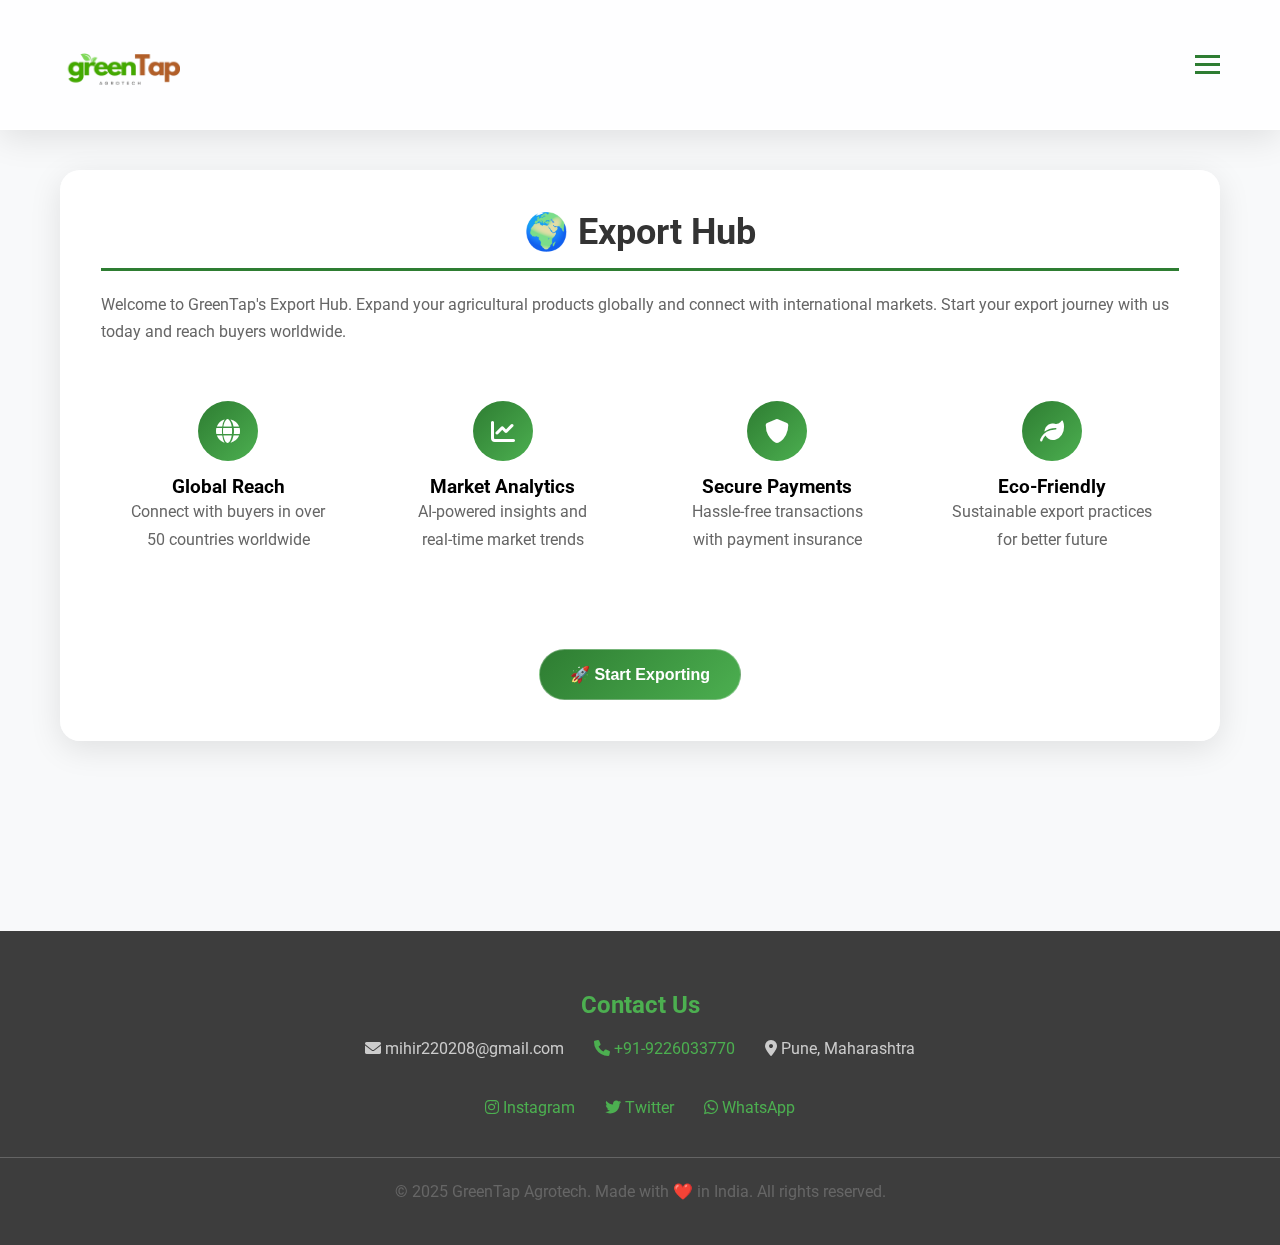
<file: export-hub.html>
<!DOCTYPE html>
<html lang="en">
<head>
  <meta charset="UTF-8" />
  <meta name="viewport" content="width=device-width, initial-scale=1.0" />
  <title>Export Hub - GreenTap Agrotech</title>
  <link href="https://fonts.googleapis.com/css2?family=Roboto:wght@300;400;500;600;700&display=swap" rel="stylesheet" />
  <link href="https://cdnjs.cloudflare.com/ajax/libs/font-awesome/6.0.0/css/all.min.css" rel="stylesheet" />
  <style>
    * { 
      margin: 0; 
      padding: 0; 
      box-sizing: border-box; 
    }
    
    html, body {
      font-family: 'Roboto', sans-serif;
      scroll-behavior: smooth;
      background-color: #f8f9fa;
    }

    /* Header with Glassy Effect - Fixed Height */
    header {
      position: fixed;
      top: 0;
      left: 0;
      width: 100%;
      height: 130px;
      background: rgba(255, 255, 255, 0.85);
      backdrop-filter: blur(15px);
      -webkit-backdrop-filter: blur(15px);
      border-bottom: 1px solid rgba(255, 255, 255, 0.2);
      box-shadow: 0 8px 32px rgba(0, 0, 0, 0.1);
      z-index: 999;
      transition: all 0.3s ease;
    }

    header.scrolled {
      background: rgba(255, 255, 255, 0.95);
      backdrop-filter: blur(20px);
      -webkit-backdrop-filter: blur(20px);
      box-shadow: 0 8px 40px rgba(0, 0, 0, 0.15);
    }

    .header-content {
      max-width: 1200px;
      margin: 0 auto;
      padding: 10px 20px;
      height: 100%;
      display: flex;
      justify-content: space-between;
      align-items: center;
      gap: 15px;
    }

    .logo {
      display: flex;
      align-items: center;
      justify-content: flex-start;
      height: 100%;
      flex: 0 0 50%;
      min-width: 400px;
    }

    .logo-img {
      height: 120px;
      width: auto;
      max-width: 100%;
      object-fit: contain;
      margin-right: auto;
    }

    .hamburger {
      display: block;
      cursor: pointer;
      z-index: 1001;
      flex-shrink: 0;
    }

    .hamburger span {
      display: block;
      width: 25px;
      height: 3px;
      background: #2E7D32;
      margin: 5px 0;
      transition: all 0.3s ease;
    }

    .hamburger.active span:nth-child(1) {
      transform: rotate(45deg) translate(5px, 5px);
    }

    .hamburger.active span:nth-child(2) {
      opacity: 0;
    }

    .hamburger.active span:nth-child(3) {
      transform: rotate(-45deg) translate(7px, -6px);
    }

    /* Navigation Menu with Glassy Effect */
    .nav-menu {
      position: fixed;
      top: 0;
      right: 0;
      width: 320px;
      height: 100%;
      background: rgba(255, 255, 255, 0.9);
      backdrop-filter: blur(20px);
      -webkit-backdrop-filter: blur(20px);
      border-left: 1px solid rgba(255, 255, 255, 0.2);
      padding: 100px 20px 20px;
      transform: translateX(100%);
      transition: transform 0.3s ease-in-out;
      z-index: 1000;
      overflow-y: auto;
    }

    .nav-menu.active {
      transform: translateX(0);
    }

    .nav-menu a {
      color: #333;
      text-decoration: none;
      padding: 15px 20px;
      margin-bottom: 10px;
      border-radius: 15px;
      background: rgba(255, 255, 255, 0.6);
      backdrop-filter: blur(10px);
      -webkit-backdrop-filter: blur(10px);
      border: 1px solid rgba(255, 255, 255, 0.3);
      transition: all 0.3s ease;
      display: block;
      font-weight: 500;
    }

    .nav-menu a:hover {
      background: rgba(46, 125, 50, 0.1);
      border-color: rgba(46, 125, 50, 0.3);
      color: #2E7D32;
      transform: translateX(-5px);
    }

    .overlay {
      position: fixed;
      top: 0;
      left: 0;
      width: 100%;
      height: 100%;
      background: rgba(0, 0, 0, 0.3);
      backdrop-filter: blur(2px);
      -webkit-backdrop-filter: blur(2px);
      opacity: 0;
      pointer-events: none;
      transition: opacity 0.3s ease;
      z-index: 999;
    }

    .overlay.active {
      opacity: 1;
      pointer-events: auto;
    }

    /* Main Content */
    .main-content {
      margin-top: 130px;
      padding: 40px 20px 80px;
      max-width: 1200px;
      margin-left: auto;
      margin-right: auto;
    }

    .section {
      background: rgba(255, 255, 255, 0.9);
      backdrop-filter: blur(15px);
      -webkit-backdrop-filter: blur(15px);
      border: 1px solid rgba(255, 255, 255, 0.3);
      box-shadow: 0 8px 32px rgba(0, 0, 0, 0.1);
      padding: 40px;
      border-radius: 20px;
      margin-bottom: 30px;
      opacity: 0;
      transform: translateY(50px);
      transition: opacity 0.6s, transform 0.6s;
    }

    .section.visible {
      opacity: 1;
      transform: translateY(0);
    }

    .section-title {
      font-size: 36px;
      margin-bottom: 20px;
      color: #333;
      font-weight: 700;
      text-align: center;
      border-bottom: 3px solid #2E7D32;
      padding-bottom: 15px;
    }

    p {
      font-size: 16px;
      line-height: 1.7;
      color: #666;
      margin-bottom: 20px;
    }

    .button {
      padding: 15px 30px;
      border: none;
      border-radius: 30px;
      background: linear-gradient(135deg, #2E7D32, #4CAF50);
      color: white;
      font-size: 16px;
      font-weight: 600;
      cursor: pointer;
      transition: all 0.3s;
      margin-top: 20px;
      border: 1px solid rgba(255, 255, 255, 0.3);
    }

    .button:hover {
      background: linear-gradient(135deg, #1B5E20, #2E7D32);
      transform: translateY(-2px);
      box-shadow: 0 8px 25px rgba(46, 125, 50, 0.3);
    }

    /* Modal Styles */
    .modal {
      position: fixed;
      top: 50%;
      left: 50%;
      transform: translate(-50%, -50%);
      width: 90%;
      max-width: 800px;
      background: rgba(255, 255, 255, 0.95);
      backdrop-filter: blur(20px);
      -webkit-backdrop-filter: blur(20px);
      border: 1px solid rgba(255, 255, 255, 0.3);
      box-shadow: 0 20px 60px rgba(0, 0, 0, 0.2);
      padding: 40px;
      border-radius: 20px;
      z-index: 1002;
      display: none;
      overflow-y: auto;
      max-height: 80vh;
      color: #333;
    }

    .modal.active {
      display: block;
    }

    .modal-content {
      margin-bottom: 20px;
    }

    /* Form Styles */
    form {
      display: flex;
      flex-direction: column;
      gap: 20px;
    }

    input, select {
      padding: 15px 20px;
      border: 2px solid rgba(46, 125, 50, 0.3);
      border-radius: 15px;
      background: rgba(255, 255, 255, 0.8);
      backdrop-filter: blur(10px);
      -webkit-backdrop-filter: blur(10px);
      color: #333;
      font-size: 16px;
      outline: none;
      transition: all 0.3s;
    }

    input:focus, select:focus {
      border-color: #2E7D32;
      background: rgba(255, 255, 255, 0.95);
      box-shadow: 0 0 20px rgba(46, 125, 50, 0.2);
    }

    input::placeholder {
      color: #666;
    }

    /* Educational Section */
    .educational-section {
      max-height: 400px;
      overflow-y: auto;
      padding-right: 20px;
    }

    .educational-section h3 {
      font-size: 24px;
      margin: 20px 0 10px;
      color: #2E7D32;
      font-weight: 600;
    }

    .educational-section ul {
      list-style: disc;
      padding-left: 20px;
      color: #666;
      margin-bottom: 20px;
    }

    .educational-section ul li {
      margin-bottom: 8px;
    }

    .educational-section strong {
      color: #2E7D32;
    }

    /* Chart Placeholder */
    .chart-placeholder {
      height: 300px;
      background: rgba(255, 255, 255, 0.9);
      backdrop-filter: blur(15px);
      -webkit-backdrop-filter: blur(15px);
      border: 2px solid rgba(46, 125, 50, 0.3);
      border-radius: 15px;
      display: flex;
      align-items: center;
      justify-content: center;
      font-size: 18px;
      color: #666;
      margin-top: 20px;
      text-align: center;
      padding: 20px;
    }

    /* Feature Cards */
    .feature-grid {
      display: grid;
      grid-template-columns: repeat(auto-fit, minmax(250px, 1fr));
      gap: 20px;
      margin: 30px 0;
    }

    .feature-card {
      background: rgba(255, 255, 255, 0.8);
      backdrop-filter: blur(15px);
      -webkit-backdrop-filter: blur(15px);
      border: 1px solid rgba(255, 255, 255, 0.3);
      padding: 25px;
      border-radius: 15px;
      text-align: center;
      transition: all 0.3s;
    }

    .feature-card:hover {
      transform: translateY(-5px);
      background: rgba(255, 255, 255, 0.9);
      box-shadow: 0 10px 30px rgba(46, 125, 50, 0.2);
    }

    .feature-icon {
      width: 60px;
      height: 60px;
      background: linear-gradient(135deg, #2E7D32, #4CAF50);
      border-radius: 50%;
      display: flex;
      align-items: center;
      justify-content: center;
      margin: 0 auto 15px;
      font-size: 24px;
      color: white;
    }

    /* Footer */
    footer {
      background: rgba(51, 51, 51, 0.95);
      backdrop-filter: blur(15px);
      -webkit-backdrop-filter: blur(15px);
      color: white;
      padding: 60px 0 20px;
      margin-top: 80px;
    }

    .footer-contact {
      max-width: 1200px;
      margin: 0 auto;
      padding: 0 20px;
      text-align: center;
    }

    .footer-contact h3 {
      font-size: 24px;
      color: #4CAF50;
      margin-bottom: 20px;
    }

    .footer-contact ul {
      list-style: none;
      display: flex;
      justify-content: center;
      flex-wrap: wrap;
      gap: 30px;
      margin-bottom: 40px;
    }

    .footer-contact li {
      font-size: 16px;
      color: #ccc;
    }

    .footer-contact a {
      color: #4CAF50;
      text-decoration: none;
      transition: color 0.3s;
    }

    .footer-contact a:hover {
      color: #90EE90;
    }

    .footer-copyright {
      text-align: center;
      font-size: 14px;
      color: #bbb;
      border-top: 1px solid rgba(255, 255, 255, 0.2);
      padding-top: 20px;
    }

    /* Responsive Design */
    @media (max-width: 768px) {
      header {
        height: 150px;
      }

      .header-content {
        flex-direction: column;
        gap: 5px;
        padding: 10px 20px;
      }

      .logo {
        flex: none;
        width: 70%;
        justify-content: center;
        min-width: unset;
      }

      .logo-img {
        height: 90px;
        max-width: 300px;
      }

      .main-content {
        margin-top: 150px;
        padding: 20px 15px;
      }

      .section {
        padding: 25px 20px;
      }

      .section-title {
        font-size: 28px;
      }

      .modal {
        width: 95%;
        padding: 20px;
        margin: 20px;
      }

      .nav-menu {
        width: 280px;
      }

      .footer-contact ul {
        flex-direction: column;
        gap: 15px;
      }

      .feature-grid {
        grid-template-columns: 1fr;
      }
    }

    @media (max-width: 480px) {
      .main-content {
        margin-top: 170px;
      }
    }
  </style>
</head>
<body>

  <!-- Overlay for Menu -->
  <div class="overlay" id="overlay"></div>

  <!-- HEADER -->
  <header id="main-header">
    <div class="header-content">
      <div class="logo">
        <img src="greenTap__2_-removebg-preview.png" alt="GreenTap Agrotech Logo" class="logo-img">
      </div>

      <!-- Hamburger Trigger -->
      <div class="hamburger" id="hamburger">
        <span></span>
        <span></span>
        <span></span>
      </div>
    </div>
  </header>

  <!-- Sliding Menu Bar -->
  <nav class="nav-menu" id="nav-menu">
    <a href="index.html"><i class="fas fa-home"></i> Home</a>
    <a href="index.html#why"><i class="fas fa-question-circle"></i> Why Choose Us</a>
    <a href="index.html#how"><i class="fas fa-cogs"></i> How It Works</a>
    <a href="plans.html"><i class="fas fa-clipboard-list"></i> View Your Plans</a>
    <a href="marketplace.html"><i class="fas fa-store"></i> Market Place</a>
    <a href="slide5.html"><i class="fas fa-handshake"></i> Dealers</a>
    <a href="export-hub.html"><i class="fas fa-globe"></i> Export Hub</a>
    <a href="login.html"><i class="fas fa-sign-in-alt"></i> Login</a>
    <a href="register.html"><i class="fas fa-user-plus"></i> Register</a>
  </nav>

  <!-- Main Content -->
  <div class="main-content">
    <section class="section" id="export-start">
      <div class="section-title">🌍 Export Hub</div>
      <p>Welcome to GreenTap's Export Hub. Expand your agricultural products globally and connect with international markets. Start your export journey with us today and reach buyers worldwide.</p>
      
      <!-- Feature Cards -->
      <div class="feature-grid">
        <div class="feature-card">
          <div class="feature-icon">
            <i class="fas fa-globe"></i>
          </div>
          <h3>Global Reach</h3>
          <p>Connect with buyers in over 50 countries worldwide</p>
        </div>
        <div class="feature-card">
          <div class="feature-icon">
            <i class="fas fa-chart-line"></i>
          </div>
          <h3>Market Analytics</h3>
          <p>AI-powered insights and real-time market trends</p>
        </div>
        <div class="feature-card">
          <div class="feature-icon">
            <i class="fas fa-shield-alt"></i>
          </div>
          <h3>Secure Payments</h3>
          <p>Hassle-free transactions with payment insurance</p>
        </div>
        <div class="feature-card">
          <div class="feature-icon">
            <i class="fas fa-leaf"></i>
          </div>
          <h3>Eco-Friendly</h3>
          <p>Sustainable export practices for better future</p>
        </div>
      </div>
      
      <div style="text-align: center;">
        <button class="button" id="export-btn">🚀 Start Exporting</button>
      </div>
    </section>

    <!-- KYC Form Section (Hidden Initially) -->
    <section class="section" id="kyc-section" style="display: none;">
      <div class="section-title">📋 KYC Verification</div>
      <p>Please provide your details for verification to ensure secure and compliant exports.</p>
      <form id="kyc-form">
        <input type="text" placeholder="Full Name" required>
        <select required>
          <option value="">Select Business Type</option>
          <option value="individual">Individual Farmer</option>
          <option value="company">Private Company</option>
          <option value="farm-coop">Farm Cooperative</option>
          <option value="partnership">Partnership Firm</option>
        </select>
        <input type="text" placeholder="GST/PAN Number" required>
        <input type="tel" placeholder="Contact Number" required>
        <input type="email" placeholder="Email Address" required>
        <input type="text" placeholder="Business Address" required>
        <div style="text-align: center;">
          <button type="submit" class="button">✅ Verify Documents</button>
        </div>
      </form>
    </section>

    <!-- Educational Section (Hidden Initially) -->
    <section class="section" id="educational-section" style="display: none;">
      <div class="section-title">📚 How Exports Work</div>
      <div class="educational-section">
        <h3>🚀 Steps to Export</h3>
        <ul>
          <li>Complete registration and KYC verification</li>
          <li>Prepare your products with quality certifications</li>
          <li>Find international buyers through our network</li>
          <li>Handle documentation and compliance</li>
          <li>Ship products with tracking and insurance</li>
          <li>Receive secure payments through our platform</li>
        </ul>

        <h3>📄 Required Documents</h3>
        <ul>
          <li>Export License (IEC - Import Export Code)</li>
          <li>Commercial Invoice and Packing List</li>
          <li>Certificate of Origin</li>
          <li>Quality Certificates (Phytosanitary for plants)</li>
          <li>Bill of Lading or Airway Bill</li>
          <li>Letter of Credit (if applicable)</li>
        </ul>

        <h3>❓ Common FAQs</h3>
        <p><strong>Q: What products can I export?</strong></p>
        <p>A: Agricultural goods like grains, fruits, vegetables, spices, and processed foods.</p>
        
        <p><strong>Q: How long does verification take?</strong></p>
        <p>A: Typically 24-48 hours for document verification.</p>
        
        <p><strong>Q: Are there fees involved?</strong></p>
        <p>A: Minimal platform fees of 2-3% on successful transactions.</p>
        
        <p><strong>Q: Do you help with logistics?</strong></p>
        <p>A: Yes, we provide end-to-end logistics support including shipping and customs.</p>
      </div>
      <div style="text-align: center;">
        <button class="button" id="start-planning-btn">📊 Start Planning Export</button>
      </div>
    </section>

    <!-- Planning Section (Hidden Initially) -->
    <section class="section" id="planning-section" style="display: none;">
      <div class="section-title">📈 Plan Your Export</div>
      <p>Enter your location and preferred month to see available goods and seasonal trends for optimal export planning.</p>
      <form id="planning-form">
        <input type="text" placeholder="Your Location (e.g., Pune, Maharashtra)" required>
        <select required>
          <option value="">Select Export Month</option>
          <option value="January">January</option>
          <option value="February">February</option>
          <option value="March">March</option>
          <option value="April">April</option>
          <option value="May">May</option>
          <option value="June">June</option>
          <option value="July">July</option>
          <option value="August">August</option>
          <option value="September">September</option>
          <option value="October">October</option>
          <option value="November">November</option>
          <option value="December">December</option>
        </select>
        <input type="text" placeholder="Product Category (e.g., Rice, Mangoes)" required>
        <div style="text-align: center;">
          <button type="submit" class="button">📊 Show Market Trends</button>
        </div>
      </form>
      <div class="chart-placeholder" id="chart">
        📈 Market Analysis will appear here after submitting the form
      </div>
    </section>
  </div>

  <!-- Why Export Modal -->
  <div class="modal" id="why-modal">
    <div class="modal-content">
      <div class="section-title">🌟 Why Export with GreenTap?</div>
      <p>In today's global market, exporting agricultural products can significantly boost your income and expand your business reach. At GreenTap, we make international trade seamless with our advanced technology and extensive network.</p>
      
      <div class="feature-grid">
        <div class="feature-card">
          <div class="feature-icon">
            <i class="fas fa-globe-americas"></i>
          </div>
          <p><strong>Global Reach:</strong> Connect with verified buyers in over 50 countries worldwide</p>
        </div>
        <div class="feature-card">
          <div class="feature-icon">
            <i class="fas fa-robot"></i>
          </div>
          <p><strong>AI Technology:</strong> Use AI for market trends, pricing insights, and logistics optimization</p>
        </div>
        <div class="feature-card">
          <div class="feature-icon">
            <i class="fas fa-leaf"></i>
          </div>
          <p><strong>Sustainable Practices:</strong> We ensure eco-friendly exports with carbon footprint tracking</p>
        </div>
        <div class="feature-card">
          <div class="feature-icon">
            <i class="fas fa-lock"></i>
          </div>
          <p><strong>Secure Payments:</strong> Protected transactions with payment insurance and escrow services</p>
        </div>
      </div>
      
      <p style="text-align: center; font-size: 18px; color: #2E7D32; font-weight: 600;">
        Join thousands of farmers who have grown their business exponentially through our platform!
      </p>
    </div>
    <div style="text-align: center;">
      <button class="button" id="continue-btn">✨ Continue to Get Started</button>
    </div>
  </div>

  <!-- Footer -->
  <footer>
    <div class="footer-contact">
      <h3>Contact Us</h3>
      <ul>
        <li><i class="fas fa-envelope"></i> mihir220208@gmail.com</li>
        <li><a href="tel:+919226033770"><i class="fas fa-phone"></i> +91-9226033770</a></li>
        <li><i class="fas fa-map-marker-alt"></i> Pune, Maharashtra</li>
      </ul>
      <ul>
        <li><a href="https://www.instagram.com/pungpungtung/"><i class="fab fa-instagram"></i> Instagram</a></li>
        <li><a href="https://twitter.com/anguthade"><i class="fab fa-twitter"></i> Twitter</a></li>
        <li><a href="https://wa.me/919226033770"><i class="fab fa-whatsapp"></i> WhatsApp</a></li>
      </ul>
    </div>
    <div class="footer-copyright">
      <p>&copy; 2025 GreenTap Agrotech. Made with ❤️ in India. All rights reserved.</p>
    </div>
  </footer>

  <script>
    // Menu Toggle Functionality
    const hamburger = document.getElementById('hamburger');
    const navMenu = document.getElementById('nav-menu');
    const overlay = document.getElementById('overlay');

    hamburger.addEventListener('click', () => {
      hamburger.classList.toggle('active');
      navMenu.classList.toggle('active');
      overlay.classList.toggle('active');
    });

    overlay.addEventListener('click', () => {
      hamburger.classList.remove('active');
      navMenu.classList.remove('active');
      overlay.classList.remove('active');
    });

    // Enhanced scroll effect for glassy header
    window.addEventListener('scroll', () => {
      const header = document.getElementById('main-header');
      if (window.scrollY > 50) {
        header.classList.add('scrolled');
      } else {
        header.classList.remove('scrolled');
      }
    });

    // Section fade-in animation
    const sections = document.querySelectorAll('.section');
    const observer = new IntersectionObserver((entries) => {
      entries.forEach(entry => {
        if (entry.isIntersecting) {
          entry.target.classList.add('visible');
        }
      });
    }, { threshold: 0.1 });
    sections.forEach(section => observer.observe(section));

    // Export Flow
    const exportBtn = document.getElementById('export-btn');
    const whyModal = document.getElementById('why-modal');
    const continueBtn = document.getElementById('continue-btn');
    const kycSection = document.getElementById('kyc-section');
    const kycForm = document.getElementById('kyc-form');
    const educationalSection = document.getElementById('educational-section');
    const startPlanningBtn = document.getElementById('start-planning-btn');
    const planningSection = document.getElementById('planning-section');
    const planningForm = document.getElementById('planning-form');
    const chart = document.getElementById('chart');

    exportBtn.addEventListener('click', () => {
      whyModal.classList.add('active');
      overlay.classList.add('active');
    });

    continueBtn.addEventListener('click', () => {
      whyModal.classList.remove('active');
      overlay.classList.remove('active');
      kycSection.style.display = 'block';
      kycSection.classList.add('visible');
      kycSection.scrollIntoView({ behavior: 'smooth' });
    });

    kycForm.addEventListener('submit', (e) => {
      e.preventDefault();
      // Mock verification (in real app, send to server)
      alert('🎉 KYC Verified Successfully! You can now proceed to export planning.');
      kycSection.style.display = 'none';
      educationalSection.style.display = 'block';
      educationalSection.classList.add('visible');
      educationalSection.scrollIntoView({ behavior: 'smooth' });
    });

    startPlanningBtn.addEventListener('click', () => {
      educationalSection.style.display = 'none';
      planningSection.style.display = 'block';
      planningSection.classList.add('visible');
      planningSection.scrollIntoView({ behavior: 'smooth' });
    });

    planningForm.addEventListener('submit', (e) => {
      e.preventDefault();
      const location = planningForm.elements[0].value;
      const month = planningForm.elements[1].value;
      const product = planningForm.elements[2].value;
      
      // Mock chart update with more detailed analysis
      chart.innerHTML = `
        <div style="text-align: left;">
          <h3 style="color: #2E7D32; margin-bottom: 15px;">📊 Market Analysis for ${location}</h3>
          <p><strong>Export Month:</strong> ${month}</p>
          <p><strong>Product:</strong> ${product}</p>
          <br>
          <p><strong>Market Trends:</strong></p>
          <ul style="text-align: left; margin-left: 20px;">
            <li>High demand in European markets (🇪🇺)</li>
            <li>Price trend: ₹${Math.floor(Math.random() * 50 + 30)}/kg (15% above domestic)</li>
            <li>Best shipping ports: Mumbai, Chennai</li>
            <li>Estimated delivery: 15-20 days</li>
            <li>Recommended buyers: 3 verified importers available</li>
          </ul>
          <br>
          <p style="color: #2E7D32; font-weight: bold;">💡 Recommendation: ${month} is an excellent time for ${product} exports!</p>
        </div>
      `;
    });

    // Close modal when clicking outside
    overlay.addEventListener('click', () => {
      if (whyModal.classList.contains('active')) {
        whyModal.classList.remove('active');
        overlay.classList.remove('active');
      }
    });

    // Smooth scrolling for navigation links
    document.querySelectorAll('a[href^="#"]').forEach(anchor => {
      anchor.addEventListener('click', function (e) {
        e.preventDefault();
        const target = document.querySelector(this.getAttribute('href'));
        if (target) {
          target.scrollIntoView({
            behavior: 'smooth',
            block: 'start'
          });
          // Close menu if open
          hamburger.classList.remove('active');
          navMenu.classList.remove('active');
          overlay.classList.remove('active');
        }
      });
    });
  </script>

</body>
</html>
</file>
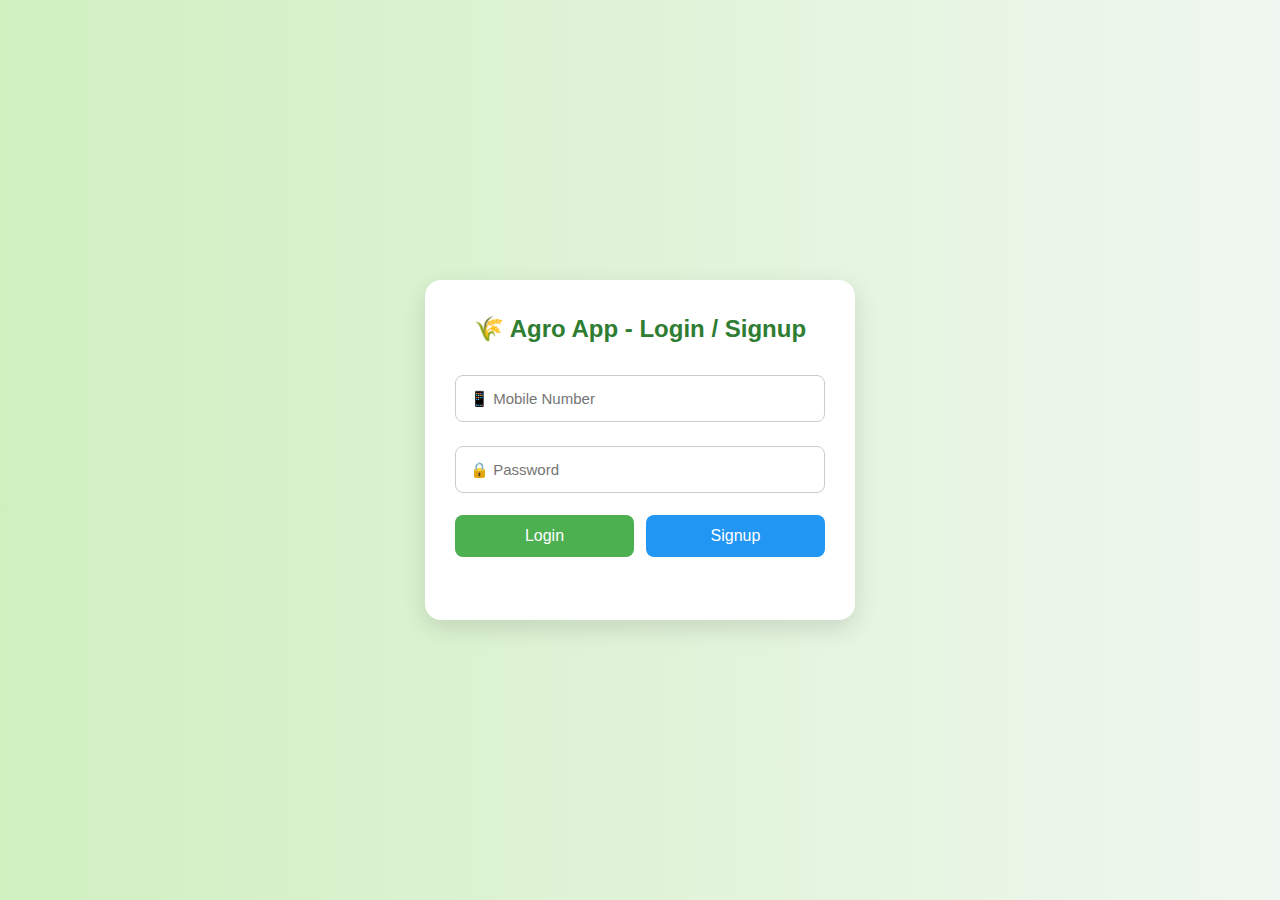
<file: login.html>
<!DOCTYPE html>
<html lang="en">
<head>
  <meta charset="UTF-8" />
  <meta name="viewport" content="width=device-width, initial-scale=1.0"/>
  <title>Login | Agro App</title>
  <link rel="stylesheet" href="login.css"/>
</head>
<body>
  <div class="container">
    <h2>🌾 Agro App - Login / Signup</h2>

    <div id="auth-section">
      <input type="text" id="mobile" placeholder="📱 Mobile Number" />
      <input type="password" id="password" placeholder="🔒 Password" />
      <div class="button-group">
        <button onclick="login()" class="btn login">Login</button>
        <button onclick="signup()" class="btn signup">Signup</button>
      </div>
      <p id="message" class="message"></p>
    </div>

    <div id="main-section" style="display:none;">
      <h2 id="welcome-text"></h2>
      <button onclick="logout()" class="btn logout">Logout</button>
      <h3>🌱 Crop Catalog</h3>
      <ul id="crop-list"></ul>
    </div>
  </div>

  <script src="login.js"></script>
</body>
</html>
</file>
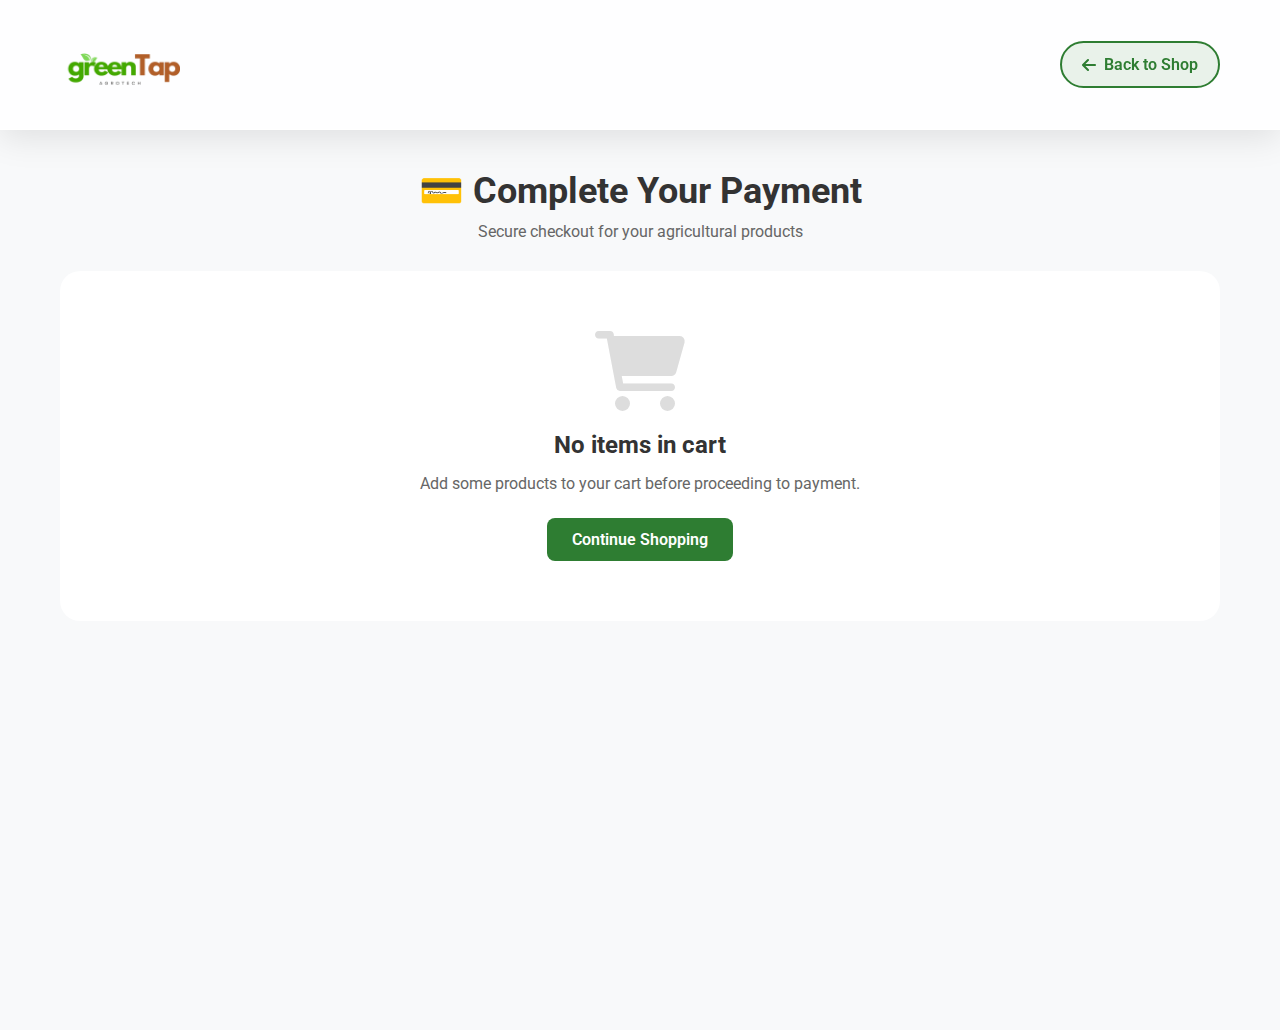
<file: payments.html>
<!DOCTYPE html>
<html lang="en">
<head>
  <meta charset="UTF-8" />
  <meta name="viewport" content="width=device-width, initial-scale=1.0" />
  <title>Payment - GreenTap Agrotech</title>
  <link href="https://fonts.googleapis.com/css2?family=Roboto:wght@300;400;500;600;700&display=swap" rel="stylesheet" />
  <link href="https://cdnjs.cloudflare.com/ajax/libs/font-awesome/6.0.0/css/all.min.css" rel="stylesheet" />
  <style>
    * { 
      margin: 0; 
      padding: 0; 
      box-sizing: border-box; 
    }
    
    html, body {
      font-family: 'Roboto', sans-serif;
      scroll-behavior: smooth;
      background-color: #f8f9fa;
    }

    /* Header with Glassy Effect */
    header {
      position: fixed;
      top: 0;
      left: 0;
      width: 100%;
      height: 130px;
      background: rgba(255, 255, 255, 0.85);
      backdrop-filter: blur(15px);
      -webkit-backdrop-filter: blur(15px);
      border-bottom: 1px solid rgba(255, 255, 255, 0.2);
      box-shadow: 0 8px 32px rgba(0, 0, 0, 0.1);
      z-index: 999;
      transition: all 0.3s ease;
    }

    .header-content {
      max-width: 1200px;
      margin: 0 auto;
      padding: 10px 20px;
      height: 100%;
      display: flex;
      justify-content: space-between;
      align-items: center;
      gap: 15px;
    }

    .logo {
      display: flex;
      align-items: center;
      justify-content: flex-start;
      height: 100%;
      flex: 0 0 50%;
      min-width: 400px;
    }

    .logo-img {
      height: 120px;
      width: auto;
      max-width: 100%;
      object-fit: contain;
      margin-right: auto;
    }

    .back-btn {
      background: rgba(46, 125, 50, 0.1);
      border: 2px solid #2E7D32;
      border-radius: 25px;
      padding: 12px 20px;
      color: #2E7D32;
      text-decoration: none;
      font-weight: 600;
      transition: all 0.3s;
      display: flex;
      align-items: center;
      gap: 8px;
    }

    .back-btn:hover {
      background: #2E7D32;
      color: white;
      transform: translateX(-2px);
    }

    /* Main Content */
    .main-content {
      margin-top: 130px;
      padding: 40px 20px;
      max-width: 1200px;
      margin-left: auto;
      margin-right: auto;
      min-height: 100vh;
    }

    .payment-container {
      display: grid;
      grid-template-columns: 1fr 1fr;
      gap: 40px;
      margin-top: 20px;
    }

    /* Order Summary */
    .order-summary {
      background: rgba(255, 255, 255, 0.9);
      backdrop-filter: blur(15px);
      -webkit-backdrop-filter: blur(15px);
      border: 1px solid rgba(255, 255, 255, 0.3);
      box-shadow: 0 8px 32px rgba(0, 0, 0, 0.1);
      padding: 30px;
      border-radius: 20px;
      height: fit-content;
    }

    .summary-title {
      font-size: 24px;
      color: #333;
      font-weight: 700;
      margin-bottom: 20px;
      text-align: center;
      border-bottom: 2px solid #2E7D32;
      padding-bottom: 15px;
    }

    .order-item {
      display: flex;
      justify-content: space-between;
      align-items: center;
      padding: 15px 0;
      border-bottom: 1px solid #e5e5e5;
    }

    .order-item:last-child {
      border-bottom: none;
    }

    .item-info {
      flex: 1;
    }

    .item-name {
      font-weight: 600;
      color: #333;
      margin-bottom: 5px;
    }

    .item-quantity {
      color: #666;
      font-size: 14px;
    }

    .item-price {
      font-weight: 600;
      color: #2E7D32;
      font-size: 16px;
    }

    .summary-row {
      display: flex;
      justify-content: space-between;
      padding: 10px 0;
      font-size: 16px;
    }

    .summary-row.total {
      border-top: 2px solid #2E7D32;
      margin-top: 15px;
      padding-top: 15px;
      font-size: 20px;
      font-weight: 700;
      color: #2E7D32;
    }

    /* Payment Form */
    .payment-form {
      background: rgba(255, 255, 255, 0.9);
      backdrop-filter: blur(15px);
      -webkit-backdrop-filter: blur(15px);
      border: 1px solid rgba(255, 255, 255, 0.3);
      box-shadow: 0 8px 32px rgba(0, 0, 0, 0.1);
      padding: 30px;
      border-radius: 20px;
    }

    .form-title {
      font-size: 24px;
      color: #333;
      font-weight: 700;
      margin-bottom: 25px;
      text-align: center;
      border-bottom: 2px solid #2E7D32;
      padding-bottom: 15px;
    }

    .form-section {
      margin-bottom: 30px;
    }

    .section-title {
      font-size: 18px;
      color: #2E7D32;
      font-weight: 600;
      margin-bottom: 15px;
      display: flex;
      align-items: center;
      gap: 10px;
    }

    .form-group {
      margin-bottom: 20px;
    }

    .form-group label {
      display: block;
      font-size: 14px;
      color: #333;
      font-weight: 500;
      margin-bottom: 8px;
    }

    .form-group input, .form-group select, .form-group textarea {
      width: 100%;
      padding: 12px 15px;
      border: 2px solid #e5e5e5;
      border-radius: 10px;
      background: rgba(255, 255, 255, 0.8);
      color: #333;
      font-size: 16px;
      outline: none;
      transition: all 0.3s;
    }

    .form-group input:focus, .form-group select:focus, .form-group textarea:focus {
      border-color: #2E7D32;
      background: rgba(255, 255, 255, 0.95);
      box-shadow: 0 0 15px rgba(46, 125, 50, 0.2);
    }

    .form-row {
      display: grid;
      grid-template-columns: 1fr 1fr;
      gap: 15px;
    }

    .form-row.three {
      grid-template-columns: 2fr 1fr 1fr;
    }

    /* Payment Methods */
    .payment-methods {
      display: grid;
      grid-template-columns: repeat(auto-fit, minmax(120px, 1fr));
      gap: 15px;
      margin-bottom: 20px;
    }

    .payment-method {
      padding: 15px;
      border: 2px solid #e5e5e5;
      border-radius: 10px;
      text-align: center;
      cursor: pointer;
      transition: all 0.3s;
      background: rgba(255, 255, 255, 0.8);
    }

    .payment-method:hover {
      border-color: #2E7D32;
      background: rgba(46, 125, 50, 0.05);
    }

    .payment-method.active {
      border-color: #2E7D32;
      background: rgba(46, 125, 50, 0.1);
    }

    .payment-method i {
      font-size: 24px;
      color: #2E7D32;
      margin-bottom: 8px;
    }

    .payment-method span {
      display: block;
      font-size: 12px;
      font-weight: 600;
      color: #333;
    }

    /* UPI Section */
    .upi-options {
      display: grid;
      grid-template-columns: repeat(auto-fit, minmax(80px, 1fr));
      gap: 10px;
      margin-bottom: 15px;
    }

    .upi-option {
      padding: 10px;
      border: 2px solid #e5e5e5;
      border-radius: 8px;
      text-align: center;
      cursor: pointer;
      transition: all 0.3s;
      background: white;
    }

    .upi-option:hover, .upi-option.active {
      border-color: #2E7D32;
      background: rgba(46, 125, 50, 0.05);
    }

    .upi-option img {
      width: 40px;
      height: 40px;
      margin-bottom: 5px;
    }

    .upi-option span {
      font-size: 11px;
      font-weight: 600;
    }

    /* Pay Button */
    .pay-button {
      width: 100%;
      padding: 18px 30px;
      border: none;
      border-radius: 15px;
      background: linear-gradient(135deg, #2E7D32, #4CAF50);
      color: white;
      font-size: 18px;
      font-weight: 700;
      cursor: pointer;
      transition: all 0.3s;
      margin-top: 20px;
      display: flex;
      align-items: center;
      justify-content: center;
      gap: 10px;
    }

    .pay-button:hover {
      background: linear-gradient(135deg, #1B5E20, #2E7D32);
      transform: translateY(-2px);
      box-shadow: 0 10px 30px rgba(46, 125, 50, 0.3);
    }

    .pay-button:disabled {
      background: #ccc;
      cursor: not-allowed;
      transform: none;
      box-shadow: none;
    }

    /* Security Notice */
    .security-notice {
      background: rgba(46, 125, 50, 0.1);
      border: 1px solid rgba(46, 125, 50, 0.3);
      border-radius: 10px;
      padding: 15px;
      margin-top: 20px;
      display: flex;
      align-items: center;
      gap: 10px;
    }

    .security-notice i {
      color: #2E7D32;
      font-size: 20px;
    }

    .security-notice span {
      font-size: 14px;
      color: #333;
    }

    /* Success Modal */
    .success-modal {
      position: fixed;
      top: 0;
      left: 0;
      width: 100%;
      height: 100%;
      background: rgba(0, 0, 0, 0.5);
      display: none;
      justify-content: center;
      align-items: center;
      z-index: 10000;
    }

    .success-content {
      background: white;
      padding: 40px;
      border-radius: 20px;
      text-align: center;
      max-width: 400px;
      width: 90%;
      animation: successPop 0.5s ease;
    }

    @keyframes successPop {
      0% { transform: scale(0.5); opacity: 0; }
      100% { transform: scale(1); opacity: 1; }
    }

    .success-icon {
      font-size: 60px;
      color: #2E7D32;
      margin-bottom: 20px;
    }

    .success-title {
      font-size: 24px;
      color: #333;
      font-weight: 700;
      margin-bottom: 10px;
    }

    .success-message {
      color: #666;
      margin-bottom: 25px;
      line-height: 1.5;
    }

    .success-button {
      padding: 12px 25px;
      background: #2E7D32;
      color: white;
      border: none;
      border-radius: 8px;
      font-weight: 600;
      cursor: pointer;
      transition: all 0.3s;
    }

    .success-button:hover {
      background: #1B5E20;
    }

    /* Page Title */
    .page-title {
      text-align: center;
      margin-bottom: 30px;
    }

    .page-title h1 {
      font-size: 36px;
      color: #333;
      font-weight: 700;
      margin-bottom: 10px;
    }

    .page-title p {
      color: #666;
      font-size: 16px;
    }

    /* Empty Cart */
    .empty-payment {
      text-align: center;
      padding: 60px 20px;
      background: rgba(255, 255, 255, 0.9);
      border-radius: 20px;
      grid-column: 1 / -1;
    }

    .empty-payment i {
      font-size: 80px;
      color: #ddd;
      margin-bottom: 20px;
    }

    .empty-payment h2 {
      color: #333;
      margin-bottom: 15px;
    }

    .empty-payment p {
      color: #666;
      margin-bottom: 25px;
    }

    .empty-payment a {
      display: inline-block;
      padding: 12px 25px;
      background: #2E7D32;
      color: white;
      text-decoration: none;
      border-radius: 8px;
      font-weight: 600;
      transition: all 0.3s;
    }

    .empty-payment a:hover {
      background: #1B5E20;
      transform: translateY(-2px);
    }

    /* Responsive Design */
    @media (max-width: 968px) {
      .payment-container {
        grid-template-columns: 1fr;
        gap: 30px;
      }
      
      .order-summary {
        order: 2;
      }
      
      .payment-form {
        order: 1;
      }
    }

    @media (max-width: 768px) {
      header {
        height: 150px;
      }

      .header-content {
        flex-direction: column;
        gap: 5px;
        padding: 10px 20px;
      }

      .logo {
        flex: none;
        width: 70%;
        justify-content: center;
        min-width: unset;
      }

      .logo-img {
        height: 90px;
        max-width: 300px;
      }

      .main-content {
        margin-top: 150px;
        padding: 20px 15px;
      }

      .form-row {
        grid-template-columns: 1fr;
      }

      .form-row.three {
        grid-template-columns: 1fr;
      }

      .payment-methods {
        grid-template-columns: repeat(2, 1fr);
      }

      .page-title h1 {
        font-size: 28px;
      }
    }

    @media (max-width: 480px) {
      .main-content {
        margin-top: 170px;
      }

      .payment-methods {
        grid-template-columns: 1fr;
      }

      .upi-options {
        grid-template-columns: repeat(3, 1fr);
      }
    }
  </style>
</head>
<body>

  <!-- HEADER -->
  <header>
    <div class="header-content">
      <div class="logo">
        <img src="greenTap__2_-removebg-preview.png" alt="GreenTap Agrotech Logo" class="logo-img">
      </div>
      <a href="marketplace.html" class="back-btn">
        <i class="fas fa-arrow-left"></i>
        <span>Back to Shop</span>
      </a>
    </div>
  </header>

  <!-- Main Content -->
  <div class="main-content">
    <div class="page-title">
      <h1>💳 Complete Your Payment</h1>
      <p>Secure checkout for your agricultural products</p>
    </div>

    <div class="payment-container" id="payment-container">
      <!-- This will be populated by JavaScript -->
    </div>
  </div>

  <!-- Success Modal -->
  <div class="success-modal" id="success-modal">
    <div class="success-content">
      <div class="success-icon">
        <i class="fas fa-check-circle"></i>
      </div>
      <div class="success-title">Payment Successful!</div>
      <div class="success-message">
        Your order has been placed successfully. You will receive a confirmation email shortly.
      </div>
      <button class="success-button" onclick="redirectToHome()">Continue Shopping</button>
    </div>
  </div>

  <script>
    // Get cart data from localStorage
    let checkoutCart = JSON.parse(localStorage.getItem('checkoutCart')) || [];
    
    // Mock product prices (in a real app, this would come from a database)
    const productPrices = {
      '1': 50, '2': 40, '3': 200, '4': 300, '5': 150,
      '6': 250, '7': 30, '8': 180, '9': 200, '10': 35
    };

    // Initialize page
    document.addEventListener('DOMContentLoaded', function() {
      renderPaymentPage();
    });

    function renderPaymentPage() {
      const container = document.getElementById('payment-container');
      
      if (checkoutCart.length === 0) {
        container.innerHTML = `
          <div class="empty-payment">
            <i class="fas fa-shopping-cart"></i>
            <h2>No items in cart</h2>
            <p>Add some products to your cart before proceeding to payment.</p>
            <a href="marketplace.html">Continue Shopping</a>
          </div>
        `;
        return;
      }

      // Calculate totals
      const subtotal = checkoutCart.reduce((sum, item) => {
        return sum + (productPrices[item.id] || 0) * item.quantity;
      }, 0);
      
      const deliveryFee = subtotal > 500 ? 0 : 50;
      const tax = Math.round(subtotal * 0.05); // 5% tax
      const total = subtotal + deliveryFee + tax;

      container.innerHTML = `
        <!-- Order Summary -->
        <div class="order-summary">
          <div class="summary-title">📦 Order Summary</div>
          
          ${checkoutCart.map(item => `
            <div class="order-item">
              <div class="item-info">
                <div class="item-name">${item.title}</div>
                <div class="item-quantity">Quantity: ${item.quantity}</div>
              </div>
              <div class="item-price">₹${((productPrices[item.id] || 0) * item.quantity).toLocaleString()}</div>
            </div>
          `).join('')}
          
          <div class="summary-row">
            <span>Subtotal:</span>
            <span>₹${subtotal.toLocaleString()}</span>
          </div>
          <div class="summary-row">
            <span>Delivery Fee:</span>
            <span>${deliveryFee === 0 ? 'FREE' : '₹' + deliveryFee}</span>
          </div>
          <div class="summary-row">
            <span>Tax (5%):</span>
            <span>₹${tax}</span>
          </div>
          <div class="summary-row total">
            <span>Total:</span>
            <span>₹${total.toLocaleString()}</span>
          </div>
        </div>

        <!-- Payment Form -->
        <div class="payment-form">
          <div class="form-title">💳 Payment Details</div>
          
          <!-- Delivery Address -->
          <div class="form-section">
            <div class="section-title">
              <i class="fas fa-map-marker-alt"></i>
              <span>Delivery Address</span>
            </div>
            
            <div class="form-group">
              <label>Full Name *</label>
              <input type="text" id="fullName" required>
            </div>
            
            <div class="form-group">
              <label>Complete Address *</label>
              <textarea id="address" rows="3" placeholder="House/Flat, Area, Landmark" required></textarea>
            </div>
            
            <div class="form-row">
              <div class="form-group">
                <label>City *</label>
                <input type="text" id="city" required>
              </div>
              <div class="form-group">
                <label>PIN Code *</label>
                <input type="text" id="pincode" pattern="[0-9]{6}" required>
              </div>
            </div>
            
            <div class="form-group">
              <label>Phone Number *</label>
              <input type="tel" id="phone" pattern="[0-9]{10}" required>
            </div>
          </div>

          <!-- Payment Method -->
          <div class="form-section">
            <div class="section-title">
              <i class="fas fa-credit-card"></i>
              <span>Payment Method</span>
            </div>
            
            <div class="payment-methods">
              <div class="payment-method active" data-method="upi">
                <i class="fab fa-google-pay"></i>
                <span>UPI</span>
              </div>
              <div class="payment-method" data-method="card">
                <i class="fas fa-credit-card"></i>
                <span>Card</span>
              </div>
              <div class="payment-method" data-method="netbanking">
                <i class="fas fa-university"></i>
                <span>Net Banking</span>
              </div>
              <div class="payment-method" data-method="wallet">
                <i class="fas fa-wallet"></i>
                <span>Wallet</span>
              </div>
              <div class="payment-method" data-method="cod">
                <i class="fas fa-money-bill-wave"></i>
                <span>Cash on Delivery</span>
              </div>
            </div>

            <!-- UPI Section -->
            <div id="upi-section" class="payment-section">
              <div class="upi-options">
                <div class="upi-option active" data-upi="gpay">
                  <i class="fab fa-google-pay" style="font-size: 40px; color: #4285f4;"></i>
                  <span>Google Pay</span>
                </div>
                <div class="upi-option" data-upi="phonepe">
                  <i class="fas fa-mobile-alt" style="font-size: 40px; color: #5a2ff0;"></i>
                  <span>PhonePe</span>
                </div>
                <div class="upi-option" data-upi="paytm">
                  <i class="fas fa-mobile-alt" style="font-size: 40px; color: #00baf2;"></i>
                  <span>Paytm</span>
                </div>
                <div class="upi-option" data-upi="other">
                  <i class="fas fa-qrcode" style="font-size: 40px; color: #2E7D32;"></i>
                  <span>Other UPI</span>
                </div>
              </div>
              
              <div class="form-group">
                <label>UPI ID</label>
                <input type="text" id="upiId" placeholder="your-upi@provider">
              </div>
            </div>

            <!-- Card Section -->
            <div id="card-section" class="payment-section" style="display: none;">
              <div class="form-group">
                <label>Card Number *</label>
                <input type="text" id="cardNumber" placeholder="1234 5678 9012 3456" maxlength="19">
              </div>
              
              <div class="form-row three">
                <div class="form-group">
                  <label>Cardholder Name *</label>
                  <input type="text" id="cardName">
                </div>
                <div class="form-group">
                  <label>Expiry *</label>
                  <input type="text" id="cardExpiry" placeholder="MM/YY" maxlength="5">
                </div>
                <div class="form-group">
                  <label>CVV *</label>
                  <input type="text" id="cardCvv" placeholder="123" maxlength="4">
                </div>
              </div>
            </div>

            <!-- Net Banking Section -->
            <div id="netbanking-section" class="payment-section" style="display: none;">
              <div class="form-group">
                <label>Select Bank *</label>
                <select id="bankSelect">
                  <option value="">Choose your bank</option>
                  <option value="sbi">State Bank of India</option>
                  <option value="hdfc">HDFC Bank</option>
                  <option value="icici">ICICI Bank</option>
                  <option value="axis">Axis Bank</option>
                  <option value="kotak">Kotak Mahindra Bank</option>
                  <option value="pnb">Punjab National Bank</option>
                  <option value="other">Other Banks</option>
                </select>
              </div>
            </div>

            <!-- Wallet Section -->
            <div id="wallet-section" class="payment-section" style="display: none;">
              <div class="payment-methods">
                <div class="payment-method active" data-wallet="paytm">
                  <i class="fas fa-mobile-alt" style="color: #00baf2;"></i>
                  <span>Paytm</span>
                </div>
                <div class="payment-method" data-wallet="mobikwik">
                  <i class="fas fa-mobile-alt" style="color: #ff6900;"></i>
                  <span>MobiKwik</span>
                </div>
                <div class="payment-method" data-wallet="freecharge">
                  <i class="fas fa-mobile-alt" style="color: #7cb342;"></i>
                  <span>FreeCharge</span>
                </div>
              </div>
            </div>

            <!-- COD Section -->
            <div id="cod-section" class="payment-section" style="display: none;">
              <div style="text-align: center; padding: 20px; background: rgba(46, 125, 50, 0.1); border-radius: 10px;">
                <i class="fas fa-money-bill-wave" style="font-size: 40px; color: #2E7D32; margin-bottom: 10px;"></i>
                <p style="color: #333; font-weight: 600;">Cash on Delivery Available</p>
                <p style="color: #666; font-size: 14px; margin-top: 5px;">Pay when your order is delivered</p>
              </div>
            </div>
          </div>

          <div class="security-notice">
            <i class="fas fa-shield-alt"></i>
            <span>Your payment information is secured with 256-bit SSL encryption</span>
          </div>

          <button class="pay-button" onclick="processPayment()">
            <i class="fas fa-lock"></i>
            <span>Pay ₹${total.toLocaleString()}</span>
          </button>
        </div>
      `;

      // Initialize payment method switching
      initializePaymentMethods();
    }

    function initializePaymentMethods() {
      // Payment method selection
      document.querySelectorAll('.payment-method').forEach(method => {
        method.addEventListener('click', function() {
          if (this.closest('.payment-methods').querySelectorAll('.payment-method').length > 4) {
            // Main payment methods
            document.querySelectorAll('.payment-method').forEach(m => m.classList.remove('active'));
            this.classList.add('active');
            
            const selectedMethod = this.dataset.method;
            
            // Hide all sections
            document.querySelectorAll('.payment-section').forEach(section => {
              section.style.display = 'none';
            });
            
            // Show selected section
            const targetSection = document.getElementById(selectedMethod + '-section');
            if (targetSection) {
              targetSection.style.display = 'block';
            }
          }
        });
      });

      // UPI option selection
      document.querySelectorAll('.upi-option').forEach(option => {
        option.addEventListener('click', function() {
          document.querySelectorAll('.upi-option').forEach(opt => opt.classList.remove('active'));
          this.classList.add('active');
        });
      });

      // Card number formatting
      const cardNumberInput = document.getElementById('cardNumber');
      if (cardNumberInput) {
        cardNumberInput.addEventListener('input', function() {
          let value = this.value.replace(/\s+/g, '').replace(/[^0-9]/gi, '');
          let formattedValue = value.match(/.{1,4}/g)?.join(' ') || value;
          this.value = formattedValue;
        });
      }

      // Expiry formatting
      const expiryInput = document.getElementById('cardExpiry');
      if (expiryInput) {
        expiryInput.addEventListener('input', function() {
          let value = this.value.replace(/\D/g, '');
          if (value.length >= 2) {
            value = value.substring(0, 2) + '/' + value.substring(2, 4);
          }
          this.value = value;
        });
      }
    }

    function processPayment() {
      // Basic validation
      const requiredFields = ['fullName', 'address', 'city', 'pincode', 'phone'];
      let isValid = true;
      
      requiredFields.forEach(field => {
        const input = document.getElementById(field);
        if (!input.value.trim()) {
          input.style.borderColor = '#ff4444';
          isValid = false;
        } else {
          input.style.borderColor = '#e5e5e5';
        }
      });

      if (!isValid) {
        alert('Please fill in all required fields.');
        return;
      }

      // Simulate payment processing
      const payButton = document.querySelector('.pay-button');
      payButton.disabled = true;
      payButton.innerHTML = '<i class="fas fa-spinner fa-spin"></i> Processing Payment...';

      setTimeout(() => {
        // Clear cart data
        localStorage.removeItem('checkoutCart');
        localStorage.removeItem('cart');
        
        // Show success modal
        document.getElementById('success-modal').style.display = 'flex';
      }, 2000);
    }

    function redirectToHome() {
      window.location.href = 'marketplace.html';
    }

    // Auto-fill UPI ID based on selection
    document.addEventListener('click', function(e) {
      if (e.target.closest('.upi-option')) {
        const upiType = e.target.closest('.upi-option').dataset.upi;
        const upiInput = document.getElementById('upiId');
        
        if (upiInput && upiType !== 'other') {
          upiInput.placeholder = `your-id@${upiType === 'gpay' ? 'okaxis' : upiType === 'phonepe' ? 'ybl' : 'paytm'}`;
        }
      }
    });
  </script>

</body>
</html>
</file>
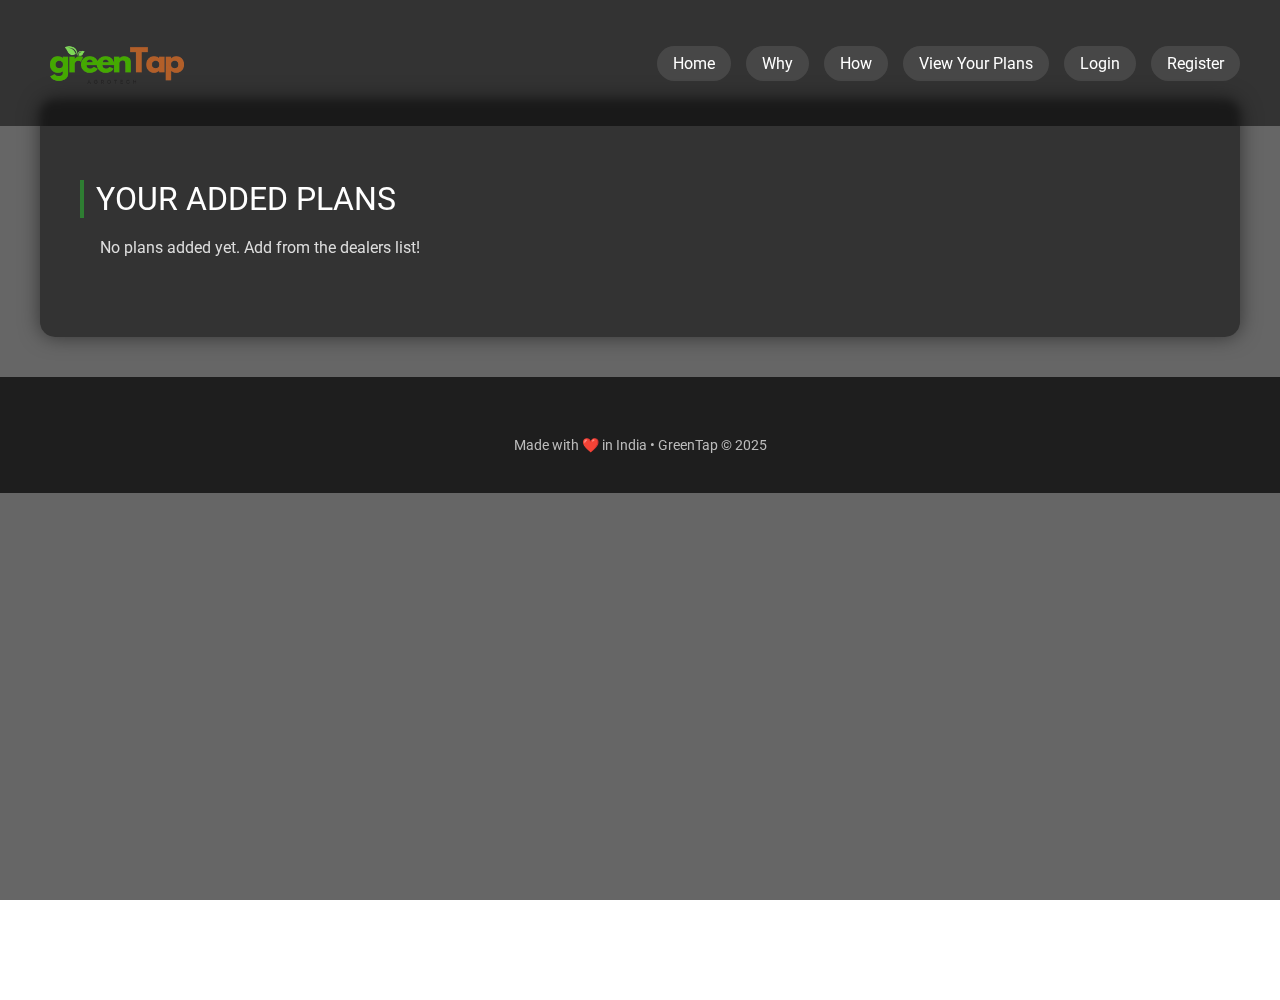
<file: plans.html>
<!DOCTYPE html>
<html lang="en">
<head>
    <meta charset="UTF-8">
    <meta name="viewport" content="width=device-width, initial-scale=1.0">
    <title>Document</title>
</head>
<body>
   <!DOCTYPE html>
<html lang="en">
<head>
  <meta charset="UTF-8" />
  <meta name="viewport" content="width=device-width, initial-scale=1.0" />
  <title>View Your Plans - GreenTap</title>
  <link href="https://fonts.googleapis.com/css2?family=Roboto:wght@400;600&display=swap" rel="stylesheet" />
  <style>
    * { margin: 0; padding: 0; box-sizing: border-box; }
    html, body {
      font-family: 'Roboto', sans-serif;
      color: #fff;
      scroll-behavior: smooth;
    }

    body {
      min-height: 100vh;
      background: url('https://wallpaperaccess.com/full/5595412.jpg') no-repeat center center fixed;
      background-size: cover;
    }

    body::before {
      content: '';
      position: fixed;
      top: 0; left: 0;
      width: 100%; height: 100%;
      background: rgba(0, 0, 0, 0.6);
      backdrop-filter: blur(2px);
      z-index: 0;
    }

    header {
      position: fixed;
      top: 0;
      left: 0;
      width: 100%;
      padding: 20px 40px;
      background: rgba(0, 0, 0, 0.5);
      backdrop-filter: blur(4px);
      display: flex;
      justify-content: space-between;
      align-items: center;
      z-index: 999;
      transition: all 0.3s ease;
    }

    header.scrolled {
      padding: 10px 40px;
      background: rgba(0, 0, 0, 0.9);
    }

    .logo {
      font-size: 24px;
      font-weight: bold;
      transition: transform 0.3s;
    }

    .logo:hover {
      transform: scale(1.1);
    }

    .nav-links {
      display: flex;
      gap: 15px;
    }

    .nav-links a {
      color: #fff;
      text-decoration: none;
      padding: 8px 16px;
      border-radius: 20px;
      background: rgba(255, 255, 255, 0.1);
      transition: 0.3s ease;
    }

    .nav-links a:hover {
      background: rgba(255, 255, 255, 0.25);
    }

    .plans-section {
      position: relative;
      z-index: 2;
      background: rgba(0, 0, 0, 0.5);
      backdrop-filter: blur(3px);
      padding: 80px 40px;
      max-width: 1200px;
      margin: 100px auto 40px;
      border-radius: 15px;
      box-shadow: 0 0 20px rgba(0,0,0,0.5);
    }

    .section-title {
      font-size: 32px;
      margin-bottom: 20px;
      border-left: 4px solid #2E7D32;
      padding-left: 12px;
      text-transform: uppercase;
    }

    .plans-list {
      display: grid;
      grid-template-columns: repeat(auto-fill, minmax(300px, 1fr));
      gap: 20px;
    }

    .plan-card {
      background: rgba(255, 255, 255, 0.1);
      border-radius: 10px;
      padding: 20px;
      text-align: center;
    }

    .plan-name {
      font-size: 20px;
      margin-bottom: 5px;
      color: #90EE90;
    }

    .plan-business {
      font-size: 16px;
      color: #ddd;
    }

    .button {
      padding: 10px 20px;
      border: none;
      border-radius: 20px;
      background: #2E7D32;
      color: white;
      font-size: 14px;
      cursor: pointer;
      transition: background 0.3s, transform 0.3s;
      margin-top: 10px;
    }

    .button:hover {
      background: #1B5E20;
      transform: scale(1.05);
    }

    footer {
      background: rgba(0, 0, 0, 0.7);
      padding: 40px 20px;
      text-align: center;
      color: #bbb;
      font-size: 14px;
      position: relative;
      z-index: 3;
    }

    .footer-copyright {
      margin-top: 20px;
      font-size: 14px;
      color: #bbb;
    }

    @media (max-width: 600px) {
      .plans-list {
        grid-template-columns: 1fr;
      }
    }

    .logo-img {
      height: 80px;
      width: auto;
      margin-right: 10px;
      transform: scale(1.8);
      transform-origin: left center;
      object-fit: contain;
      background: transparent;
    }
  </style>
</head>
<body>

  <!-- HEADER -->
  <header id="main-header">
    <div class="logo">
      <img src="greenTap__2_-removebg-preview.png" alt="GreenTap Agrotech Logo" class="logo-img">
    </div>

    <div class="nav-links">
      <a href="index.html">Home</a> <!-- Assuming your main page is index.html -->
      <a href="#why">Why</a>
      <a href="#how">How</a>
      <a href="plans.html">View Your Plans</a>
      <a href="login.html">Login</a>
      <a href="register.html">Register</a>
    </div>
  </header>

  <!-- PLANS SECTION -->
  <section class="plans-section">
    <div class="section-title">Your Added Plans</div>
    <div class="plans-list" id="plansList"></div>
  </section>

  <!-- FOOTER -->
  <footer>
    <div class="footer-copyright">
      Made with ❤️ in India • GreenTap © 2025
    </div>
  </footer>

  <script>
    // Shrinking header on scroll
    window.addEventListener('scroll', () => {
      const header = document.getElementById('main-header');
      header.classList.toggle('scrolled', window.scrollY > 60);
    });

    // Load and display plans from localStorage
    function loadPlans() {
      const plansList = document.getElementById('plansList');
      plansList.innerHTML = '';
      let plans = JSON.parse(localStorage.getItem('userPlans')) || [];

      if (plans.length === 0) {
        plansList.innerHTML = '<p style="text-align: center; color: #ddd;">No plans added yet. Add from the dealers list!</p>';
        return;
      }

      plans.forEach(plan => {
        const card = document.createElement('div');
        card.classList.add('plan-card');
        card.innerHTML = `
          <div class="plan-name">${plan.name}</div>
          <div class="plan-business">${plan.business}</div>
          <button class="button" onclick="removePlan(${plan.id})">Remove</button>
        `;
        plansList.appendChild(card);
      });
    }

    // Function to remove a plan
    function removePlan(id) {
      let plans = JSON.parse(localStorage.getItem('userPlans')) || [];
      plans = plans.filter(plan => plan.id !== id);
      localStorage.setItem('userPlans', JSON.stringify(plans));
      loadPlans();
      alert('Plan removed!');
    }

    // Initialize
    loadPlans();
  </script>

</body>
</html>

</body>
</html>
</file>
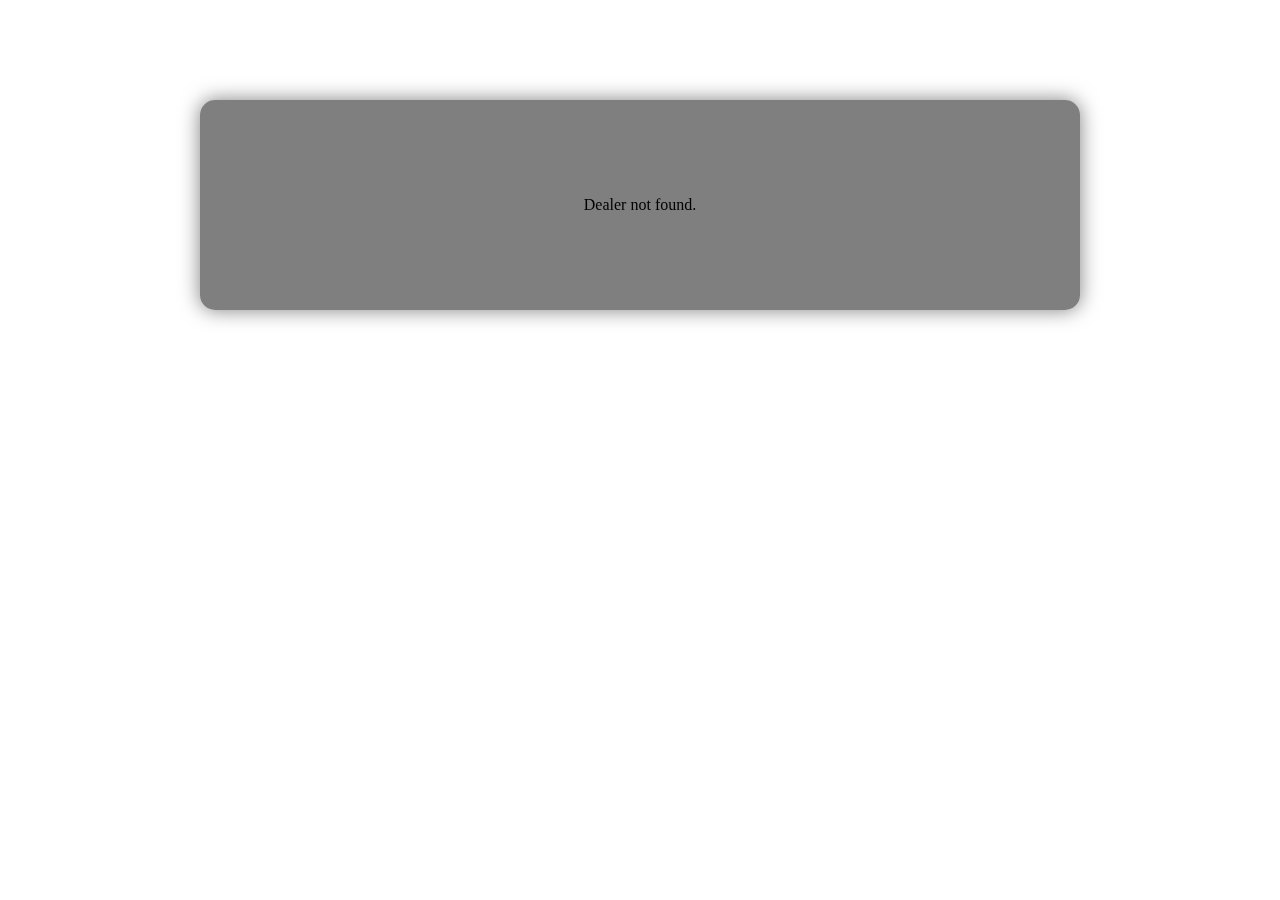
<file: profile.html>
<!DOCTYPE html>
<html lang="en">
<head>
  <meta charset="UTF-8" />
  <meta name="viewport" content="width=device-width, initial-scale=1.0" />
  <title>Dealer Profile - GreenTap</title>
  <link href="https://fonts.googleapis.com/css2?family=Roboto:wght@400;600&display=swap" rel="stylesheet" />
  <style>
    /* Reuse styles from dealers.html for consistency (copy relevant sections here if needed) */
    .profile-section {
      position: relative;
      z-index: 2;
      background: rgba(0, 0, 0, 0.5);
      backdrop-filter: blur(3px);
      padding: 80px 40px;
      max-width: 800px;
      margin: 100px auto 40px;
      border-radius: 15px;
      box-shadow: 0 0 20px rgba(0,0,0,0.5);
      text-align: center;
    }

    .profile-img {
      width: 150px;
      height: 150px;
      border-radius: 50%;
      object-fit: cover;
      margin-bottom: 20px;
    }

    .profile-name {
      font-size: 28px;
      margin-bottom: 10px;
      color: #90EE90;
    }

    .profile-business {
      font-size: 20px;
      margin-bottom: 10px;
      color: #ddd;
    }

    .profile-contact {
      font-size: 16px;
      margin-bottom: 20px;
      color: #bbb;
    }

    .profile-rating {
      font-size: 18px;
      margin-bottom: 20px;
      color: #FFD700;
    }

    .profile-provided {
      margin-bottom: 30px;
    }

    .profile-provided ul {
      list-style: none;
      padding: 0;
    }

    .profile-provided li {
      font-size: 16px;
      margin: 5px 0;
      color: #ddd;
    }

    .button {
      padding: 10px 20px;
      border: none;
      border-radius: 20px;
      background: #2E7D32;
      color: white;
      font-size: 16px;
      cursor: pointer;
      transition: background 0.3s, transform 0.3s;
      margin: 10px;
    }

    .button:hover {
      background: #1B5E20;
      transform: scale(1.05);
    }
  </style>
</head>
<body>

  <!-- HEADER (reuse from dealers.html if needed) -->

  <!-- PROFILE SECTION -->
  <section class="profile-section">
    <img id="profile-img" class="profile-img" alt="Dealer Image">
    <div id="profile-name" class="profile-name"></div>
    <div id="profile-business" class="profile-business"></div>
    <div id="profile-contact" class="profile-contact"></div>
    <div id="profile-rating" class="profile-rating"></div>
    <div class="profile-provided">
      <h3>What They Provide</h3>
      <ul id="provided-list"></ul>
    </div>
    <a id="contact-btn" class="button">Contact Dealer</a>
    <button class="button" id="buy-btn">Buy Goods</button> <!-- Does nothing for now -->
  </section>

  <!-- FOOTER (reuse from dealers.html if needed) -->

  <script>
    // Merged dealer data (includes 1-20 with placeholders for 3-15)
    const dealers = {
      1: {
        name: 'Raj Patel',
        business: 'Farming Machineries',
        contact: '+91-9876543210',
        email: 'raj@example.com',
        rating: '★★★★☆ (4.2/5)',
        img: 'https://randomuser.me/api/portraits/men/1.jpg',
        provided: ['Tractors', 'Harvesters', 'Plows']
      },
      2: {
        name: 'Priya Sharma',
        business: 'Seed Exporter',
        contact: '+91-8765432109',
        email: 'priya@example.com',
        rating: '★★★★★ (4.8/5)',
        img: 'https://randomuser.me/api/portraits/women/2.jpg',
        provided: ['Rice Seeds', 'Wheat Seeds', 'Vegetable Seeds']
      },
      3: {
        name: 'Amit Kumar',
        business: 'Irrigation Systems',
        contact: '+91-7654321098',
        email: 'amit@example.com',
        rating: '★★★☆☆ (3.5/5)',
        img: 'https://randomuser.me/api/portraits/men/3.jpg',
        provided: ['Drip Systems', 'Sprinklers', 'Pumps']
      },
      4: {
        name: 'Neha Singh',
        business: 'Fertilizer Supplier',
        contact: '+91-6543210987',
        email: 'neha@example.com',
        rating: '★★★★☆ (4.0/5)',
        img: 'https://randomuser.me/api/portraits/women/4.jpg',
        provided: ['NPK Fertilizers', 'Organic Mixes', 'Micronutrients']
      },
      5: {
        name: 'Vikram Desai',
        business: 'Crop Protection',
        contact: '+91-5432109876',
        email: 'vikram@example.com',
        rating: '★★★★★ (4.7/5)',
        img: 'https://randomuser.me/api/portraits/men/5.jpg',
        provided: ['Pesticides', 'Herbicides', 'Fungicides']
      },
      6: {
        name: 'Anita Rao',
        business: 'Organic Seeds',
        contact: '+91-4321098765',
        email: 'anita@example.com',
        rating: '★★★☆☆ (3.8/5)',
        img: 'https://randomuser.me/api/portraits/women/6.jpg',
        provided: ['Heirloom Seeds', 'GMO-Free Varieties', 'Herb Seeds']
      },
      7: {
        name: 'Suresh Mehta',
        business: 'Tractor Rentals',
        contact: '+91-3210987654',
        email: 'suresh@example.com',
        rating: '★★★★☆ (4.3/5)',
        img: 'https://randomuser.me/api/portraits/men/7.jpg',
        provided: ['Compact Tractors', 'Heavy-Duty Models', 'Attachments']
      },
      8: {
        name: 'Kavita Joshi',
        business: 'Pest Control Services',
        contact: '+91-2109876543',
        email: 'kavita@example.com',
        rating: '★★★★★ (4.9/5)',
        img: 'https://randomuser.me/api/portraits/women/8.jpg',
        provided: ['Organic Pest Control', 'Chemical Treatments', 'Monitoring']
      },
      9: {
        name: 'Rahul Verma',
        business: 'Soil Testing Labs',
        contact: '+91-1098765432',
        email: 'rahul@example.com',
        rating: '★★★☆☆ (3.6/5)',
        img: 'https://randomuser.me/api/portraits/men/9.jpg',
        provided: ['pH Testing', 'Nutrient Analysis', 'Contaminant Checks']
      },
      10: {
        name: 'Meera Gupta',
        business: 'Drip Irrigation',
        contact: '+91-0987654321',
        email: 'meera@example.com',
        rating: '★★★★☆ (4.1/5)',
        img: 'https://randomuser.me/api/portraits/women/10.jpg',
        provided: ['Drip Kits', 'Emitters', 'Filters']
      },
      11: {
        name: 'Arjun Nair',
        business: 'Farm Tools',
        contact: '+91-9876543211',
        email: 'arjun@example.com',
        rating: '★★★★★ (4.6/5)',
        img: 'https://randomuser.me/api/portraits/men/11.jpg',
        provided: ['Hand Tools', 'Power Tools', 'Safety Gear']
      },
      12: {
        name: 'Lata Iyer',
        business: 'Seedling Nursery',
        contact: '+91-8765432110',
        email: 'lata@example.com',
        rating: '★★★☆☆ (3.9/5)',
        img: 'https://randomuser.me/api/portraits/women/12.jpg',
        provided: ['Vegetable Seedlings', 'Fruit Tree Saplings', 'Flower Starts']
      },
      13: {
        name: 'Kiran Reddy',
        business: 'Harvesting Equipment',
        contact: '+91-7654321099',
        email: 'kiran@example.com',
        rating: '★★★★☆ (4.4/5)',
        img: 'https://randomuser.me/api/portraits/men/13.jpg',
        provided: ['Combine Harvesters', 'Sickles', 'Threshers']
      },
      14: {
        name: 'Sunita Pillai',
        business: 'Organic Fertilizers',
        contact: '+91-6543210988',
        email: 'sunita@example.com',
        rating: '★★★★★ (4.5/5)',
        img: 'https://randomuser.me/api/portraits/women/14.jpg',
        provided: ['Compost', 'Bone Meal', 'Seaweed Extracts']
      },
      15: {
        name: 'Ravi Menon',
        business: 'Drone Spraying Services',
        contact: '+91-5432109877',
        email: 'ravi@example.com',
        rating: '★★★☆☆ (3.7/5)',
        img: 'https://randomuser.me/api/portraits/men/15.jpg',
        provided: ['Aerial Spraying', 'Crop Monitoring', 'Drone Rentals']
      },
      16: {
        name: 'Sanjay Bose',
        business: 'Livestock Feed Supplier',
        contact: '+91-9876543216',
        email: 'sanjay@example.com',
        rating: '★★★★☆ (4.3/5)',
        img: 'https://randomuser.me/api/portraits/men/16.jpg',
        provided: ['Cattle Feed', 'Poultry Feed', 'Organic Supplements']
      },
      17: {
        name: 'Pooja Chatterjee',
        business: 'Greenhouse Materials',
        contact: '+91-8765432117',
        email: 'pooja@example.com',
        rating: '★★★★★ (4.7/5)',
        img: 'https://randomuser.me/api/portraits/women/17.jpg',
        provided: ['Polythene Sheets', 'Shade Nets', 'Greenhouse Frames']
      },
      18: {
        name: 'Vivek Das',
        business: 'Water Pumps',
        contact: '+91-7654321018',
        email: 'vivek@example.com',
        rating: '★★★☆☆ (3.9/5)',
        img: 'https://randomuser.me/api/portraits/men/18.jpg',
        provided: ['Submersible Pumps', 'Solar Pumps', 'Irrigation Pumps']
      },
      19: {
        name: 'Rina Sen',
        business: 'Compost Suppliers',
        contact: '+91-6543210919',
        email: 'rina@example.com',
        rating: '★★★★☆ (4.0/5)',
        img: 'https://randomuser.me/api/portraits/women/19.jpg',
        provided: ['Vermicompost', 'Organic Manure', 'Bio-Compost']
      },
      20: {
        name: 'Amit Roy',
        business: 'Farm Consulting Services',
        contact: '+91-5432109820',
        email: 'amit@example.com',
        rating: '★★★★★ (4.6/5)',
        img: 'https://randomuser.me/api/portraits/men/20.jpg',
        provided: ['Crop Planning', 'Soil Analysis', 'Sustainability Advice']
      }
    };

    // Load dealer data based on URL parameter
    const urlParams = new URLSearchParams(window.location.search);
    const id = urlParams.get('id');
    const dealer = dealers[id];

    if (dealer) {
      document.getElementById('profile-img').src = dealer.img;
      document.getElementById('profile-name').textContent = dealer.name;
      document.getElementById('profile-business').textContent = dealer.business;
      document.getElementById('profile-contact').textContent = dealer.contact;
      document.getElementById('profile-rating').textContent = dealer.rating;

      // Populate provided list
      const list = document.getElementById('provided-list');
      dealer.provided.forEach(item => {
        const li = document.createElement('li');
        li.textContent = item;
        list.appendChild(li);
      });

      // Contact button
      const contactBtn = document.getElementById('contact-btn');
      contactBtn.href = `mailto:${dealer.email}?subject=Inquiry from GreenTap`;

      // Buy button (does nothing)
      document.getElementById('buy-btn').addEventListener('click', () => {
        // Placeholder: alert('Buy functionality not implemented yet.');
      });
    } else {
      document.querySelector('.profile-section').innerHTML = '<p>Dealer not found.</p>';
    }
  </script>
</body>
</html>
</file>
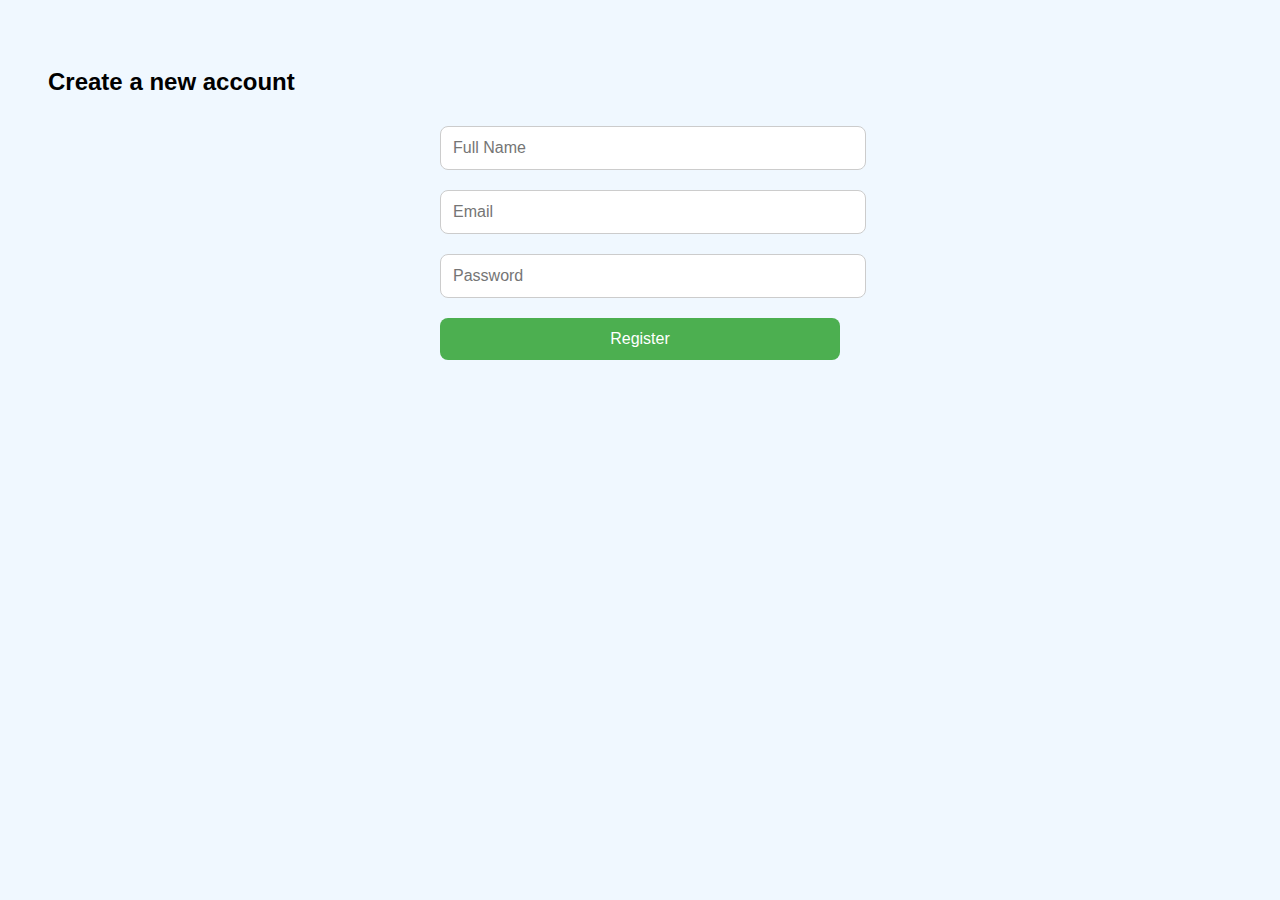
<file: register.html>
<!DOCTYPE html>
<html lang="en">
<head>
  <meta charset="UTF-8">
  <title>Register</title>
  <style>
    body {
      font-family: 'Segoe UI', sans-serif;
      padding: 40px;
      background-color: #f0f8ff;
    }
    form {
      max-width: 400px;
      margin: auto;
    }
    input, button {
      width: 100%;
      padding: 12px;
      margin: 10px 0;
      border-radius: 8px;
      border: 1px solid #ccc;
      font-size: 16px;
    }
    button {
      background-color: #4CAF50;
      color: white;
      border: none;
    }
    button:hover {
      background-color: #45a049;
    }
  </style>
</head>
<body>
  <h2>Create a new account</h2>
  <form onsubmit="registerUser(event)">
    <input type="text" placeholder="Full Name" required>
    <input type="email" placeholder="Email" required>
    <input type="password" placeholder="Password" required>
    <button type="submit">Register</button>
  </form>

  <script>
    function registerUser(e) {
      e.preventDefault();
      alert("Registered successfully!");
      window.location.href = "thankyou.html"; // optional
    }
  </script>
</body>
</html>
</file>
<file: login.css>
/* Global Reset */
* {
  margin: 0;
  padding: 0;
  box-sizing: border-box;
}

body {
  font-family: 'Segoe UI', Roboto, sans-serif;
  background: linear-gradient(to right, #d0f0c0, #f0f7f0);
  height: 100vh;
  display: flex;
  align-items: center;
  justify-content: center;
}

.container {
  width: 100%;
  max-width: 430px;
  background: #ffffff;
  padding: 35px 30px;
  border-radius: 16px;
  box-shadow: 0 8px 24px rgba(0, 0, 0, 0.12);
  animation: fadeIn 0.4s ease;
}

@keyframes fadeIn {
  from { opacity: 0; transform: scale(0.96); }
  to { opacity: 1; transform: scale(1); }
}

h2, h3 {
  text-align: center;
  color: #2e7d32;
  margin-bottom: 20px;
}

input {
  width: 100%;
  padding: 14px;
  margin: 12px 0;
  font-size: 15px;
  border: 1px solid #ccc;
  border-radius: 8px;
  transition: border-color 0.3s ease;
}

input:focus {
  outline: none;
  border-color: #4caf50;
  box-shadow: 0 0 4px rgba(76, 175, 80, 0.2);
}

.button-group {
  display: flex;
  gap: 12px;
  margin-top: 10px;
}

.btn {
  flex: 1;
  padding: 12px;
  font-size: 16px;
  color: white;
  border: none;
  border-radius: 8px;
  cursor: pointer;
  transition: background-color 0.3s ease, transform 0.2s;
}

.login {
  background-color: #4caf50;
}
.signup {
  background-color: #2196f3;
}
.logout {
  background-color: #e91e63;
  width: 100%;
  margin: 18px 0;
}

.btn:hover {
  transform: translateY(-2px);
  filter: brightness(1.05);
}

.message {
  text-align: center;
  margin-top: 12px;
  font-size: 14px;
  padding: 8px;
  border-radius: 6px;
}

.message.error {
  color: #c62828;
  background-color: #ffebee;
  border: 1px solid #ef9a9a;
}

.message.success {
  color: #2e7d32;
  background-color: #e8f5e9;
  border: 1px solid #a5d6a7;
}

#crop-list {
  list-style: none;
  padding: 0;
  margin-top: 10px;
}

#crop-list li {
  background: #f1f8e9;
  border-left: 4px solid #81c784;
  padding: 14px;
  margin: 10px 0;
  border-radius: 8px;
  line-height: 1.5;
  font-size: 15px;
}
</file>
